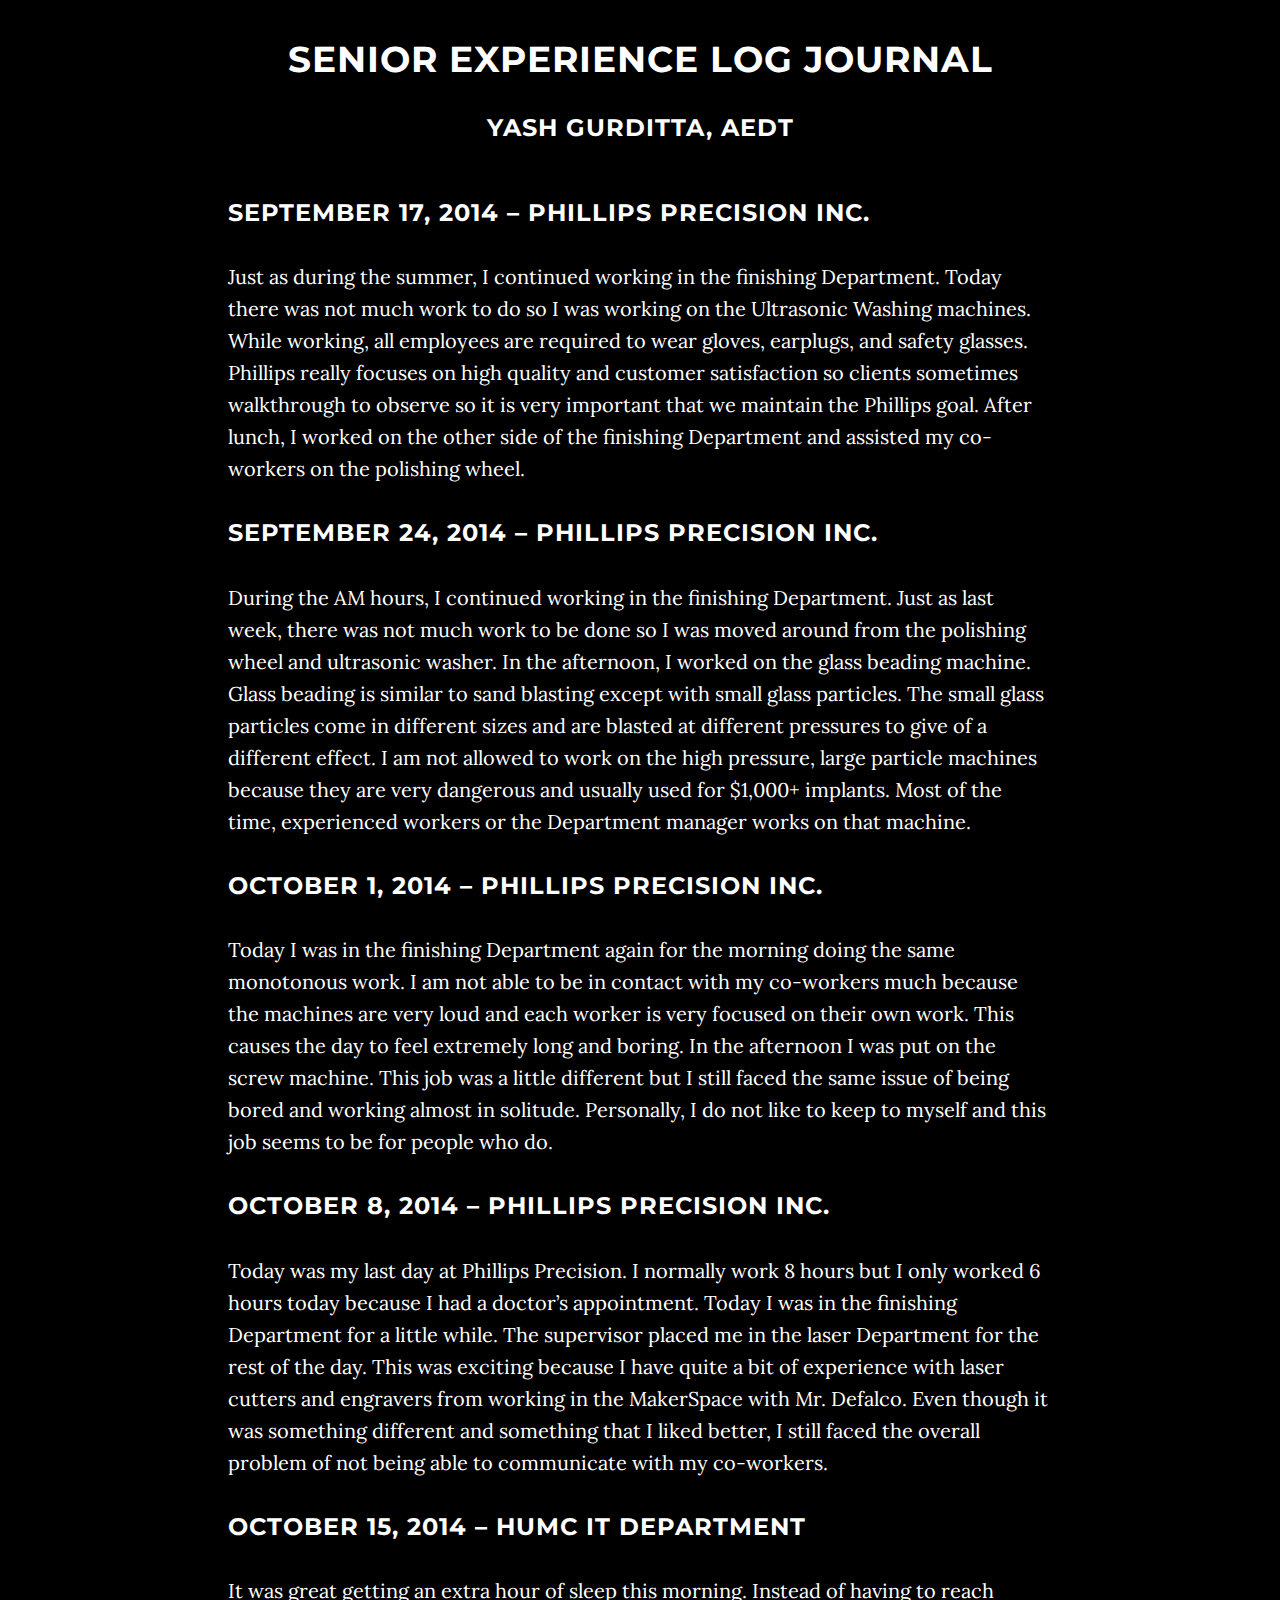
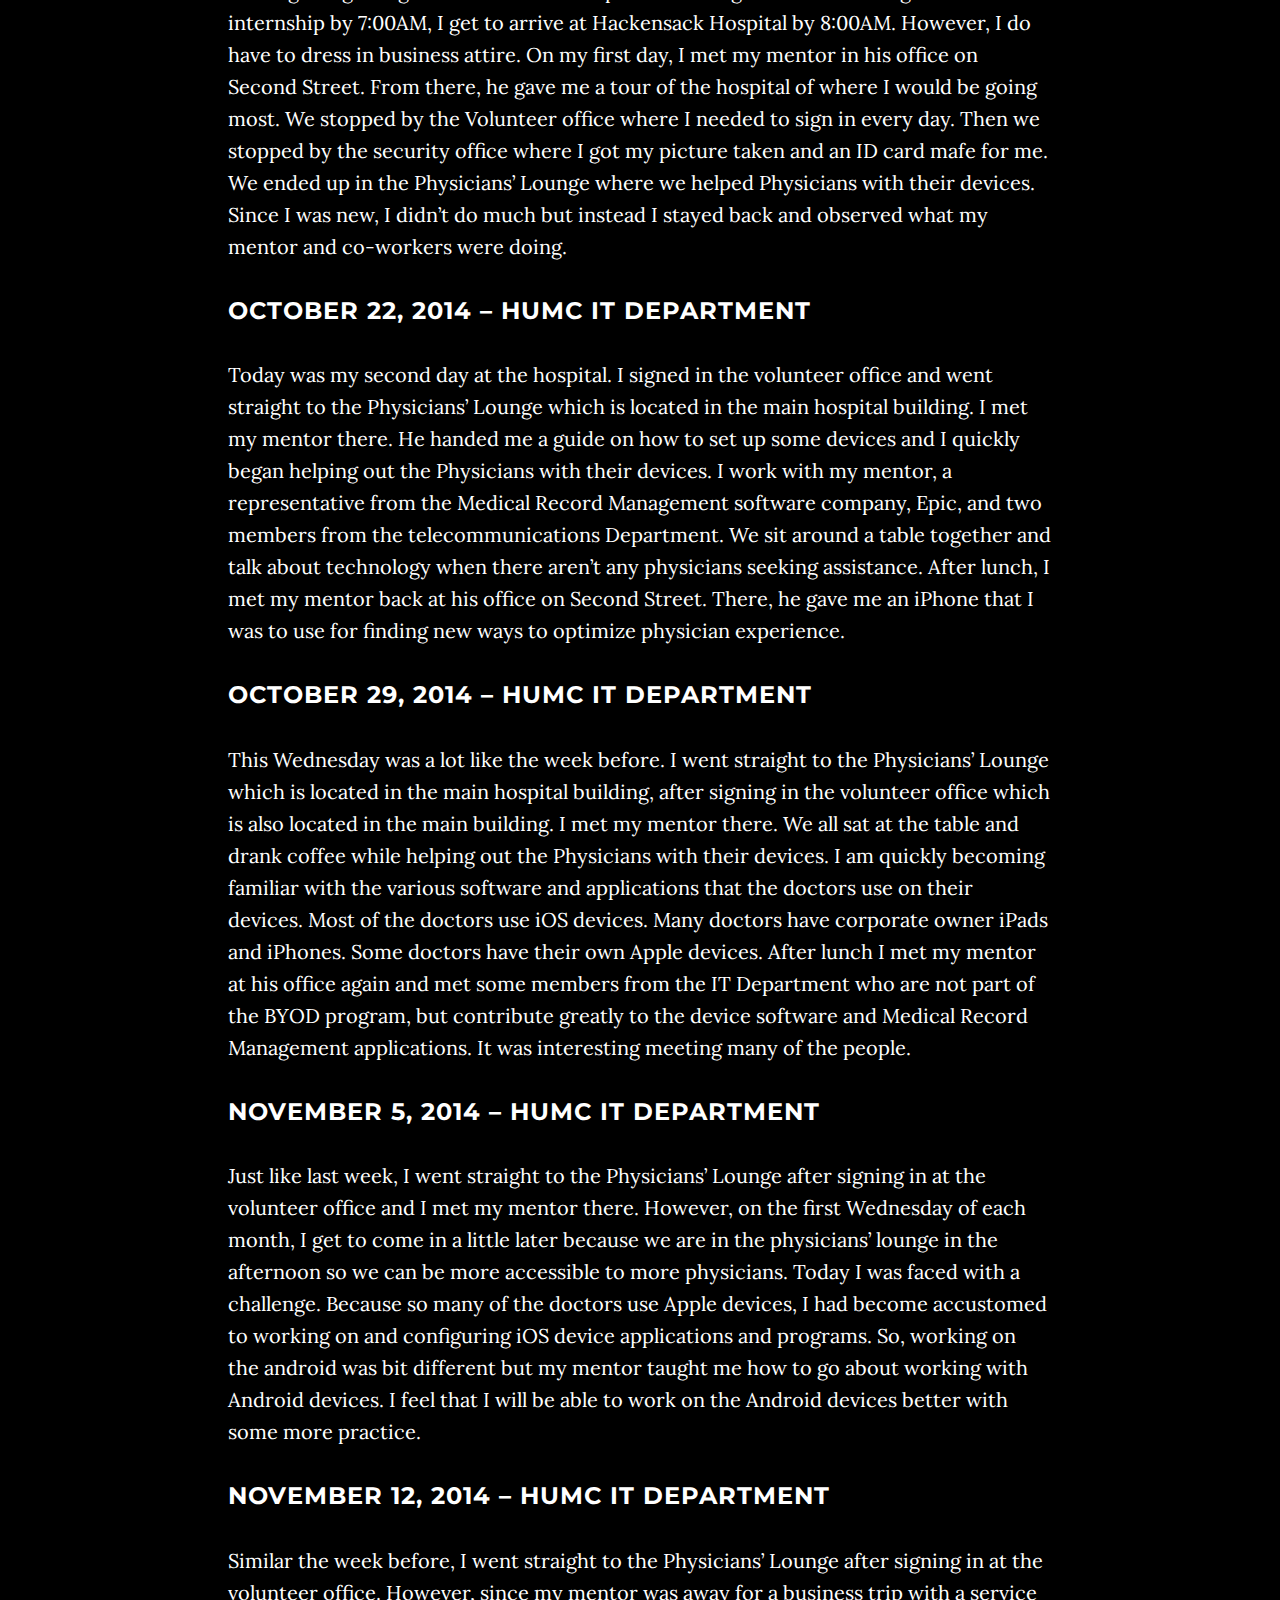
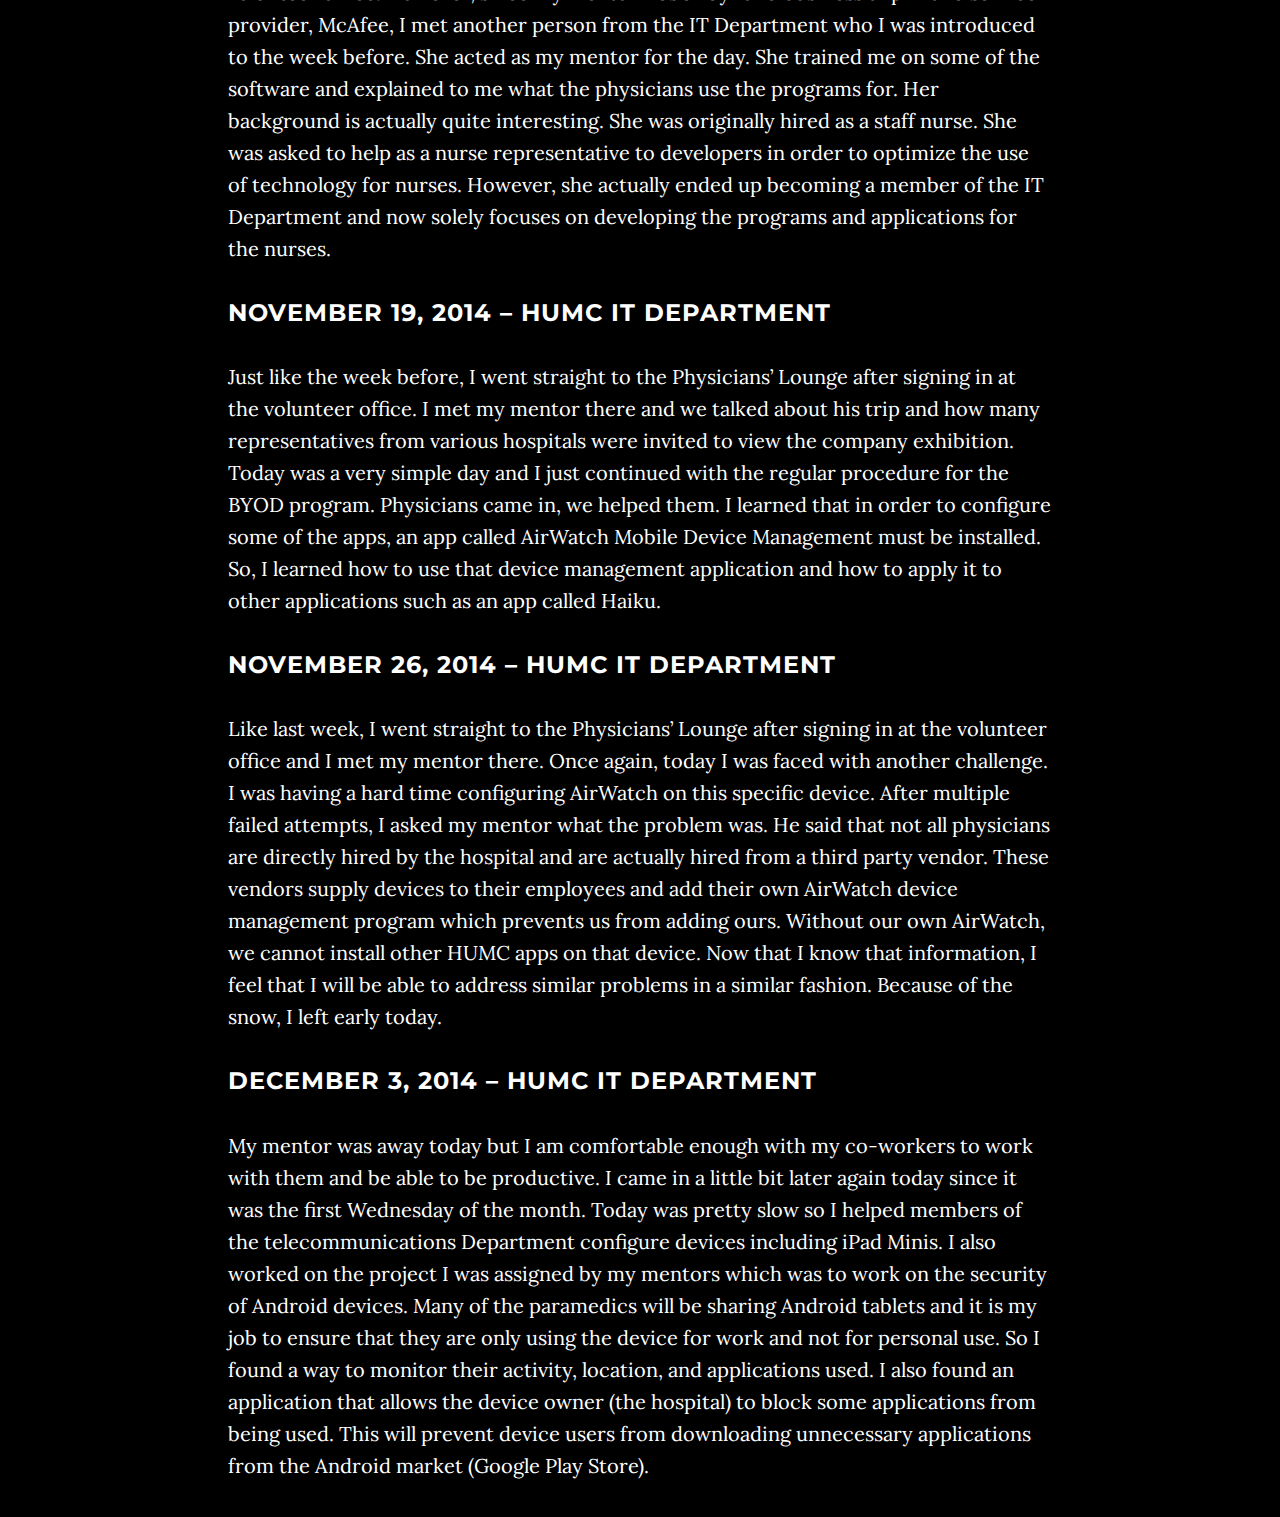
<file: SenExp.html>
<!DOCTYPE html>
<html lang="en">

<head>
    <link rel="shortcut icon" href="C:\Users\Yash\Documents\GitHub\yashgee.github.io\YKG.PNG">
    <meta charset="utf-8">
    <meta http-equiv="X-UA-Compatible" content="IE=edge">
    <meta name="viewport" content="width=device-width, initial-scale=1">
    <meta name="description" content="">
    <meta name="author" content="">

    <title>Yash's Senior Experience</title>

    <!-- Bootstrap Core CSS -->
    <link href="css/bootstrap.min.css" rel="stylesheet">

    <!-- Custom CSS -->
    <link href="css/grayscale.css" rel="stylesheet">

    <!-- Custom Fonts -->
    <link href="font-awesome-4.1.0/css/font-awesome.min.css" rel="stylesheet" type="text/css">
    <link href="http://fonts.googleapis.com/css?family=Lora:400,700,400italic,700italic" rel="stylesheet" type="text/css">
    <link href="http://fonts.googleapis.com/css?family=Montserrat:400,700" rel="stylesheet" type="text/css">

    <!-- HTML5 Shim and Respond.js IE8 support of HTML5 elements and media queries -->
    <!-- WARNING: Respond.js doesn't work if you view the page via file:// -->
    <!--[if lt IE 9]>
        <script src="https://oss.maxcdn.com/libs/html5shiv/3.7.0/html5shiv.js"></script>
        <script src="https://oss.maxcdn.com/libs/respond.js/1.4.2/respond.min.js"></script>
    <![endif]-->

</head>

<body>
    <br><br>
    <div class="col-lg-12 text-center"><h1>Senior Experience Log Journal</h1><h3>Yash Gurditta, AEDT</h3></div>
    <br><br>
    <br><br><br><br>
    <br><br>
        <div class="col-lg-8 col-lg-offset-2">
<h3>September 17, 2014 – Phillips Precision Inc.</h3> 
    <p>Just as during the summer, I continued working in the finishing Department. Today there was not much work to do so I was working on the Ultrasonic Washing machines. While working, all employees are required to wear gloves, earplugs, and safety glasses. Phillips really focuses on high quality and customer satisfaction so clients sometimes walkthrough to observe so it is very important that we maintain the Phillips goal. After lunch, I worked on the other side of the finishing Department and assisted my co-workers on the polishing wheel. </p>
 <h3>September 24, 2014 – Phillips Precision Inc.</h3> 
    <p>During the AM hours, I continued working in the finishing Department. Just as last week, there was not much work to be done so I was moved around from the polishing wheel and ultrasonic washer. In the afternoon, I worked on the glass beading machine. Glass beading is similar to sand blasting except with small glass particles. The small glass particles come in different sizes and are blasted at different pressures to give of a different effect. I am not allowed to work on the high pressure, large particle machines because they are very dangerous and usually used for $1,000+ implants. Most of the time, experienced workers or the Department manager works on that machine. </p>
<h3>October 1, 2014 – Phillips Precision Inc.</h3> 
    <p>Today I was in the finishing Department</h3> again for the morning doing the same monotonous work. I am not able to be in contact with my co-workers much because the machines are very loud and each worker is very focused on their own work. This causes the day to feel extremely long and boring. In the afternoon I was put on the screw machine. This job was a little different but I still faced the same issue of being bored and working almost in solitude. Personally, I do not like to keep to myself and this job seems to be for people who do. </p>
<h3>October 8, 2014 – Phillips Precision Inc.</h3> 
    <p>Today was my last day at Phillips Precision. I normally work 8 hours but I only worked 6 hours today because I had a doctor’s appointment. Today I was in the finishing Department for a little while. The supervisor placed me in the laser Department for the rest of the day. This was exciting because I have quite a bit of experience with laser cutters and engravers from working in the MakerSpace with Mr. Defalco. Even though it was something different and something that I liked better, I still faced the overall problem of not being able to communicate with my co-workers. </p>
<h3>October 15, 2014 – HUMC IT Department</h3> 
    <p>It was great getting an extra hour of sleep this morning. Instead of having to reach internship by 7:00AM, I get to arrive at Hackensack Hospital by 8:00AM. However, I do have to dress in business attire. On my first day, I met my mentor in his office on Second Street. From there, he gave me a tour of the hospital of where I would be going most. We stopped by the Volunteer office where I needed to sign in every day. Then we stopped by the security office where I got my picture taken and an ID card mafe for me. We ended up in the Physicians’ Lounge where we helped Physicians with their devices. Since I was new, I didn’t do much but instead I stayed back and observed what my mentor and co-workers were doing. </p>
<h3>October 22, 2014 – HUMC IT Department</h3> 
    <p>Today was my second day at the hospital. I signed in the volunteer office and went straight to the Physicians’ Lounge which is located in the main hospital building. I met my mentor there. He handed me a guide on how to set up some devices and I quickly began helping out the Physicians with their devices. I work with my mentor, a representative from the Medical Record Management software company, Epic, and two members from the telecommunications Department</h3>. We sit around a table together and talk about technology when there aren’t any physicians seeking assistance. After lunch, I met my mentor back at his office on Second Street. There, he gave me an iPhone that I was to use for finding new ways to optimize physician experience. </p>
<h3>October 29, 2014 – HUMC IT Department</h3> 
    <p>This Wednesday was a lot like the week before. I went straight to the Physicians’ Lounge which is located in the main hospital building, after signing in the volunteer office which is also located in the main building. I met my mentor there. We all sat at the table and drank coffee while helping out the Physicians with their devices. I am quickly becoming familiar with the various software and applications that the doctors use on their devices. Most of the doctors use iOS devices. Many doctors have corporate owner iPads and iPhones. Some doctors have their own Apple devices. After lunch I met my mentor at his office again and met some members from the IT Department</h3> who are not part of the BYOD program, but contribute greatly to the device software and Medical Record Management applications. It was interesting meeting many of the people.</p>
<h3>November 5, 2014 – HUMC IT Department</h3>
<p>Just like last week, I went straight to the Physicians’ Lounge after signing in at the volunteer office and I met my mentor there. However, on the first Wednesday of each month, I get to come in a little later because we are in the physicians’ lounge in the afternoon so we can be more accessible to more physicians. Today I was faced with a challenge. Because so many of the doctors use Apple devices, I had become accustomed to working on and configuring iOS device applications and programs. So, working on the android was bit different but my mentor taught me how to go about working with Android devices. I feel that I will be able to work on the Android devices better with some more practice. </p>
<h3>November 12, 2014 – HUMC IT Department</h3> 
   <p> Similar the week before, I went straight to the Physicians’ Lounge after signing in at the volunteer office. However, since my mentor was away for a business trip with a service provider, McAfee, I met another person from the IT Department</h3> who I was introduced to the week before. She acted as my mentor for the day. She trained me on some of the software and explained to me what the physicians use the programs for. Her background is actually quite interesting. She was originally hired as a staff nurse. She was asked to help as a nurse representative to developers in order to optimize the use of technology for nurses. However, she actually ended up becoming a member of the IT Department and now solely focuses on developing the programs and applications for the nurses. </p>
<h3>November 19, 2014 – HUMC IT Department</h3> 
    <p>Just like the week before, I went straight to the Physicians’ Lounge after signing in at the volunteer office. I met my mentor there and we talked about his trip and how many representatives from various hospitals were invited to view the company exhibition. Today was a very simple day and I just continued with the regular procedure for the BYOD program. Physicians came in, we helped them. I learned that in order to configure some of the apps, an app called AirWatch Mobile Device Management must be installed. So, I learned how to use that device management application and how to apply it to other applications such as an app called Haiku. </p>
<h3>November 26, 2014 – HUMC IT Department</h3>
<p>Like last week, I went straight to the Physicians’ Lounge after signing in at the volunteer office and I met my mentor there. Once again, today I was faced with another challenge. I was having a hard time configuring AirWatch on this specific device. After multiple failed attempts, I asked my mentor what the problem was. He said that not all physicians are directly hired by the hospital and are actually hired from a third party vendor. These vendors supply devices to their employees and add their own AirWatch device management program which prevents us from adding ours. Without our own AirWatch, we cannot install other HUMC apps on that device. Now that I know that information, I feel that I will be able to address similar problems in a similar fashion. Because of the snow, I left early today.</p>
<h3>December 3, 2014 – HUMC IT Department</h3> 
    <p>My mentor was away today but I am comfortable enough with my co-workers to work with them and be able to be productive. I came in a little bit later again today since it was the first Wednesday of the month. Today was pretty slow so I helped members of the telecommunications Department configure devices including iPad Minis.  I also worked on the project I was assigned by my mentors which was to work on the security of Android devices. Many of the paramedics will be sharing Android tablets and it is my job to ensure that they are only using the device for work and not for personal use. So I found a way to monitor their activity, location, and applications used. I also found an application that allows the device owner (the hospital) to block some applications from being used. This will prevent device users from downloading unnecessary applications from the Android market (Google Play Store).</p>

    </div>
</body>


</html>
</file>
<file: css/grayscale.css>
/*!
 * Start Bootstrap - Grayscale Bootstrap Theme (http://startbootstrap.com)
 * Code licensed under the Apache License v2.0.
 * For details, see http://www.apache.org/licenses/LICENSE-2.0.
 */

body {
    width: 100%;
    height: 100%;
    font-family: Lora,"Helvetica Neue",Helvetica,Arial,sans-serif;
    color: #fff;
    background-color: #000;
}

html {
    width: 100%;
    height: 100%;
}

h1,
h3,
h4,
h5,
h6 {
    margin: 0 0 35px;
    text-transform: uppercase;
    font-family: Montserrat,"Helvetica Neue",Helvetica,Arial,sans-serif;
    font-weight: 700;
    letter-spacing: 1px;
}

h2 {
    text-transform: uppercase;
    font-family: "Verdana";
}

p {
    margin: 0 0 25px;
    font-size: 18px;
    line-height: 1.5;
}

table,
th,
td {
    border: 5px solid black;
}

table {
    width: 100%;
}

th {
    height: 40px;
}

td {
    height: 50px;
}


.education-list {
    font-family: "Arial";
    font-size: 16px; 
}

@media(min-width:767px) {
    p {
        margin: 0 0 35px;
        font-size: 20px;
        line-height: 1.6;
    }
}

a {
    color: #219ab3;
    -webkit-transition: all .2s ease-in-out;
    -moz-transition: all .2s ease-in-out;
    transition: all .2s ease-in-out;
}

a:hover,
a:focus {
    text-decoration: none;
    color: #11505d;
}

.light {
    font-weight: 400;
}

.navbar-custom {
    margin-bottom: 0;
    margin-right: 20px; 
    border-bottom: 1px solid rgba(255,255,255,.3);
    text-transform: uppercase;
    font-family: Montserrat,"Helvetica Neue",Helvetica,Arial,sans-serif;
    background-color: #000;
}

.navbar-custom .navbar-brand {
    font-weight: 700;
}

.navbar-custom .navbar-brand:focus {
    outline: 0;
}

.navbar-custom .navbar-brand .navbar-toggle {
    padding: 4px 6px;
    font-size: 16px;
    color: #fff;
}

.navbar-custom .navbar-brand .navbar-toggle:focus,
.navbar-custom .navbar-brand .navbar-toggle:active {
    outline: 0;
}

.navbar-custom a {
    color: #fff;
}

.navbar-custom .nav li.active {
    outline: nonte;
    background-color: rgba(255,255,255,.3);
}

.navbar-custom .nav li a {
    -webkit-transition: background .3s ease-in-out;
    -moz-transition: background .3s ease-in-out;
    transition: background .3s ease-in-out;
}

.navbar-custom .nav li a:hover,
.navbar-custom .nav li a:focus,
.navbar-custom .nav li a.active {
    outline: 0;
    background-color: rgba(255,255,255,.3);
}

@media(min-width:767px) {
    .navbar {
        padding: 20px 0;
        border-bottom: 0;
        letter-spacing: 1px;
        background: 0 0;
        -webkit-transition: background .5s ease-in-out,padding .5s ease-in-out;
        -moz-transition: background .5s ease-in-out,padding .5s ease-in-out;
        transition: background .5s ease-in-out,padding .5s ease-in-out;
    }

    .top-nav-collapse {
        padding: 0;
        background-color: #000;
    }

    .navbar-custom.top-nav-collapse {
        border-bottom: 1px solid rgba(255,255,255,.3);
    }
}

.intro {
    display: table;
    width: 100%;
    height: auto;
    padding: 100px 0;
    text-align: center;
    color: #fff;
    background: url(http://33.media.tumblr.com/fe6a1efe9229e6ee2ccc030c2fc1f75c/tumblr_nbi4n7COPu1tqg14lo1_1280.jpg) no-repeat bottom center scroll;
    background-color: #000;
    -webkit-background-size: cover;
    -moz-background-size: cover;
    background-size: cover;
    -o-background-size: cover;
}

.antonio {
    font-size: 14px;
    background-color: #000;
    opacity: 0.5;
    width: 50%; 
}
.intro .intro-body {
    display: table-cell;
    vertical-align: middle;
}

.intro .intro-body .brand-heading {
    font-size: 40px;
}

.intro .intro-body .intro-text {
    font-size: 18px;
}

@media(min-width:767px) {
    .intro {
        height: 100%;
        padding: 0;
    }

    .intro .intro-body .brand-heading {
        font-size: 100px;
    }

    .intro .intro-body .intro-text {
        font-size: 25px;
    }
}

.btn-circle {
    width: 70px;
    height: 70px;
    margin-top: 15px;
    padding: 7px 16px;
    border: 2px solid #fff;
    border-radius: 35px;
    font-size: 40px;
    color: #fff;
    background: 0 0;
    -webkit-transition: background .3s ease-in-out;
    -moz-transition: background .3s ease-in-out;
    transition: background .3s ease-in-out;
}

.btn-circle:hover,
.btn-circle:focus {
    outline: 0;
    color: #fff;
    background: rgba(255,255,255,.1);
}

.btn-circle i.animated {
    -webkit-transition-property: -webkit-transform;
    -webkit-transition-duration: 1s;
    -moz-transition-property: -moz-transform;
    -moz-transition-duration: 1s;
}

.btn-circle:hover i.animated {
    -webkit-animation-name: pulse;
    -moz-animation-name: pulse;
    -webkit-animation-duration: 1.5s;
    -moz-animation-duration: 1.5s;
    -webkit-animation-iteration-count: infinite;
    -moz-animation-iteration-count: infinite;
    -webkit-animation-timing-function: linear;
    -moz-animation-timing-function: linear;
}

@-webkit-keyframes pulse {    
    0 {
        -webkit-transform: scale(1);
        transform: scale(1);
    }

    50% {
        -webkit-transform: scale(1.2);
        transform: scale(1.2);
    }

    100% {
        -webkit-transform: scale(1);
        transform: scale(1);
    }
}

@-moz-keyframes pulse {    
    0 {
        -moz-transform: scale(1);
        transform: scale(1);
    }

    50% {
        -moz-transform: scale(1.2);
        transform: scale(1.2);
    }

    100% {
        -moz-transform: scale(1);
        transform: scale(1);
    }
}

.content-section {
    padding-top: 100px;
}


.download-section {
    width: 100%;
    padding: 50px 0;
    color: #fff;
    background: url(../img/downloads-bg.jpg) no-repeat center center scroll;
    background-color: #000;
    -webkit-background-size: cover;
    -moz-background-size: cover;
    background-size: cover;
    -o-background-size: cover;
}

#map {
    width: 100%;
    height: 200px;
    margin-top: 100px;
}

@media(min-width:767px) {
    .content-section {
        padding-top: 250px;
    }

    .download-section {
        padding: 100px 0;
    }

    #map {
        height: 400px;
        margin-top: 250px;
    }
}

.btn {
    text-transform: uppercase;
    font-family: Montserrat,"Helvetica Neue",Helvetica,Arial,sans-serif;
    font-weight: 400;
    -webkit-transition: all .3s ease-in-out;
    -moz-transition: all .3s ease-in-out;
    transition: all .3s ease-in-out;
}

.btn-default {
    border: 1px solid #219ab3;
    color: #219ab3;
    background-color: transparent;
}

.btn-default:hover,
.btn-default:focus {
    border: 1px solid #219ab3;
    outline: 0;
    color: #000;
    background-color: #219ab3;
}

ul.banner-social-buttons {
    margin-top: 0;
}

.no-bullets {
    list-style-type: none;
}

@media(max-width:1199px) {
    ul.banner-social-buttons {
        margin-top: 15px;
    }
}

@media(max-width:767px) {
    ul.banner-social-buttons li {
        display: block;
        margin-bottom: 20px;
        padding: 0;
    }

    ul.banner-social-buttons li:last-child {
        margin-bottom: 0;
    }
}

footer {
    padding: 50px 0;
}

footer p {
    margin: 0;
}

::-moz-selection {
    text-shadow: none;
    background: #fcfcfc;
    background: rgba(255,255,255,.2);
}

::selection {
    text-shadow: none;
    background: #fcfcfc;
    background: rgba(255,255,255,.2);
}

img::selection {
    background: 0 0;
}

img::-moz-selection {
    background: 0 0;
}

body {
    webkit-tap-highlight-color: rgba(255,255,255,.2);
}
</file>
